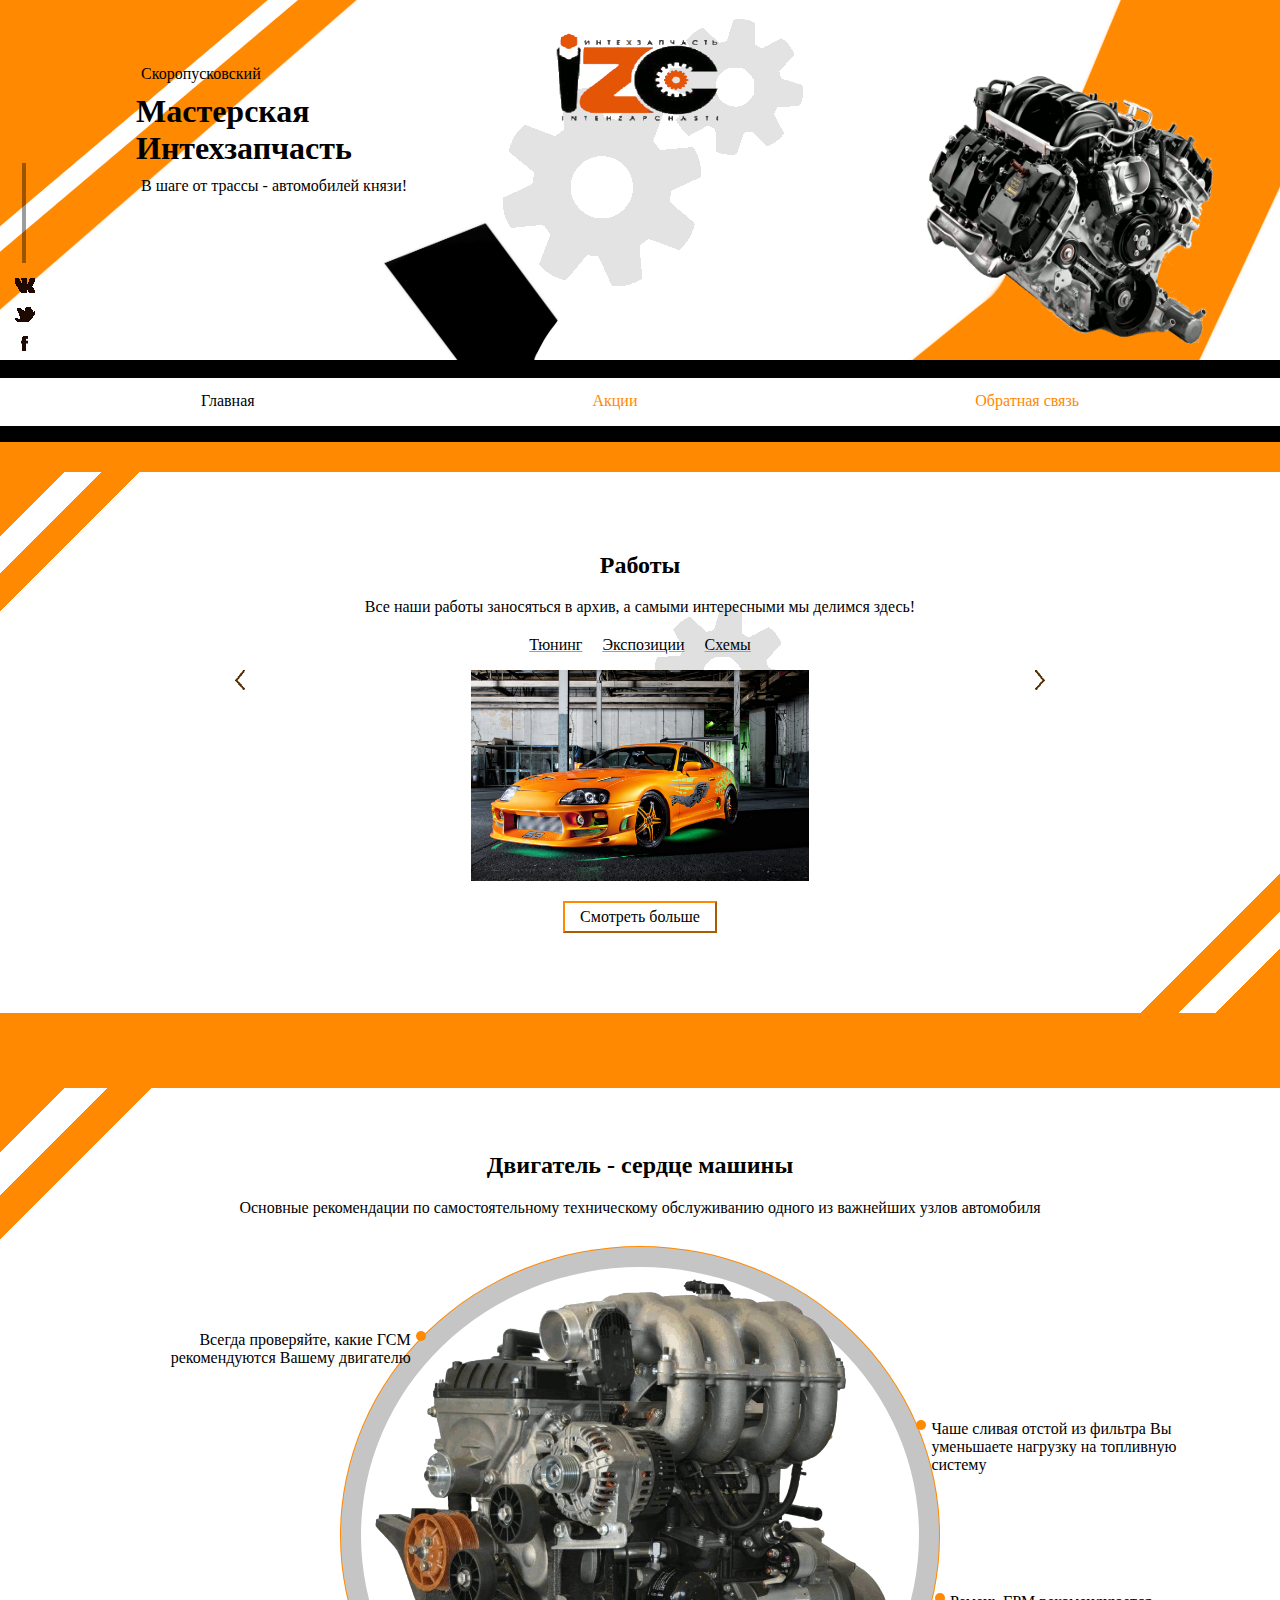
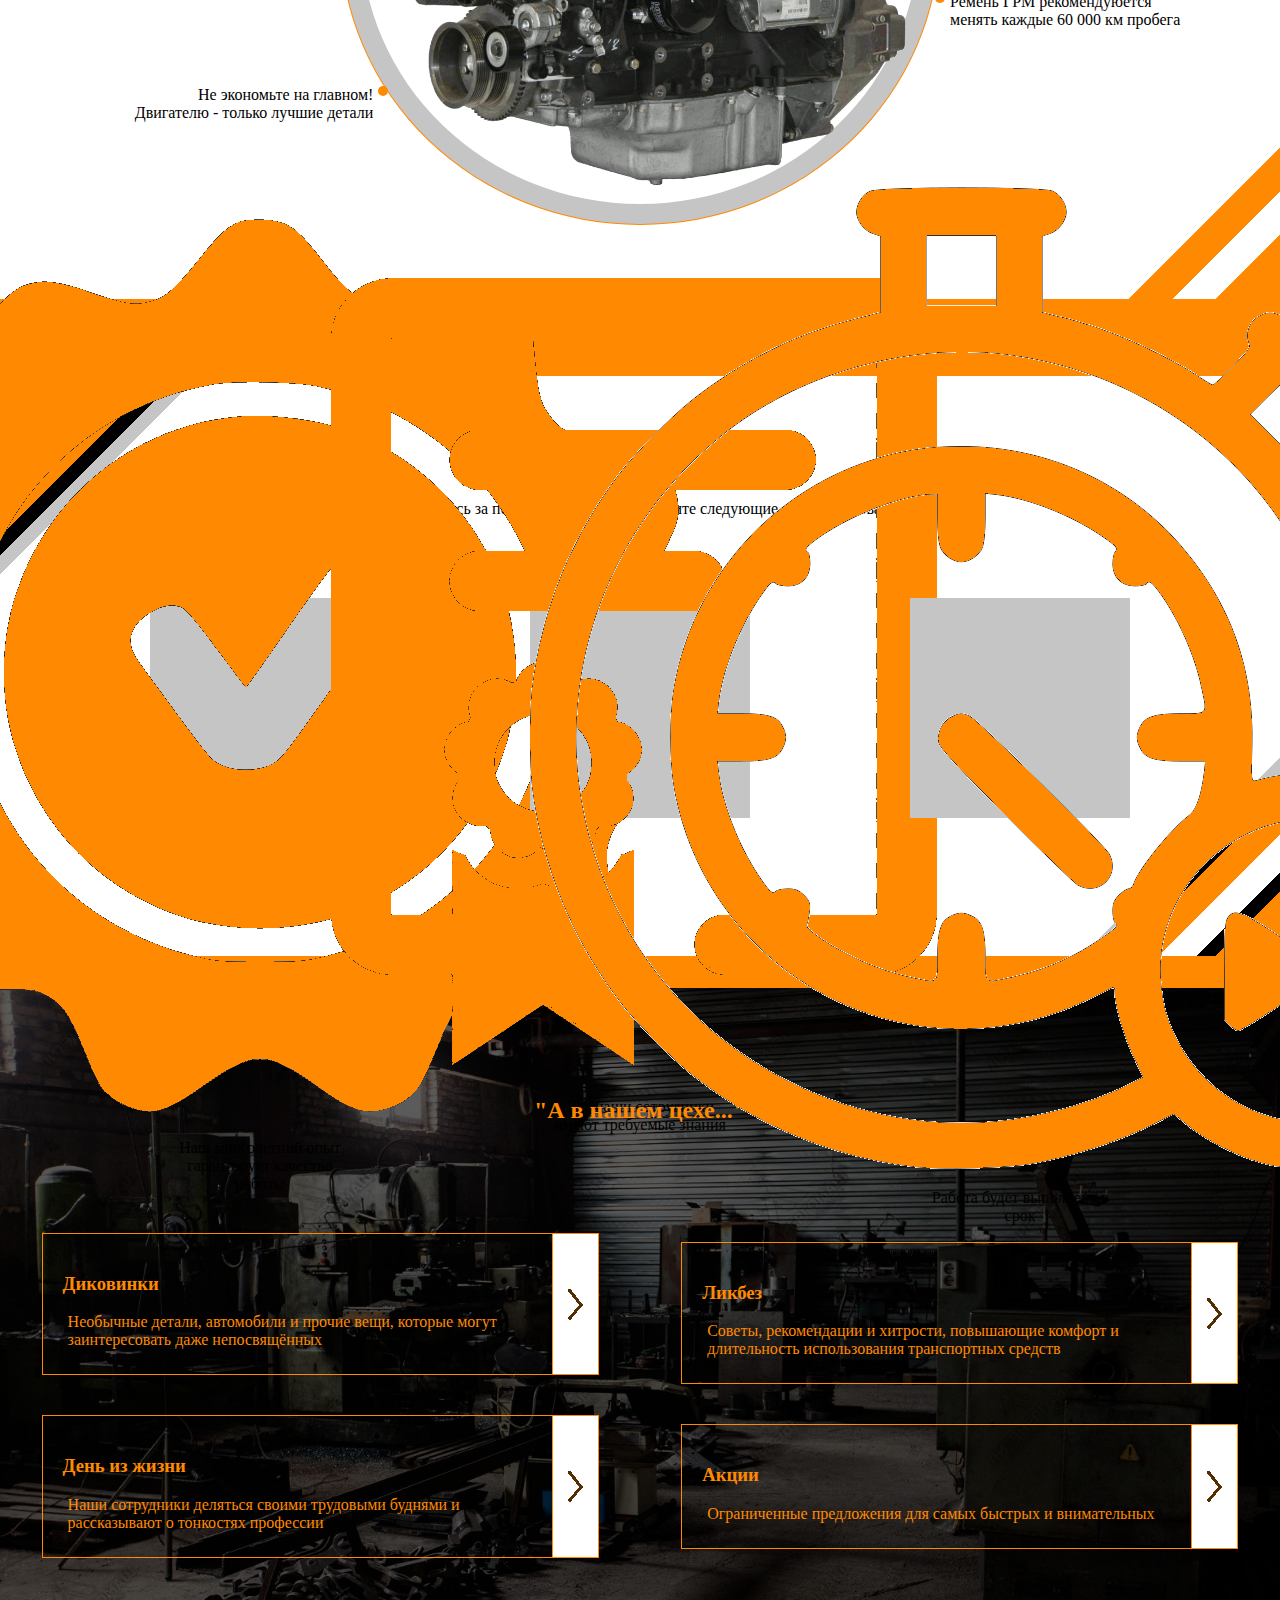
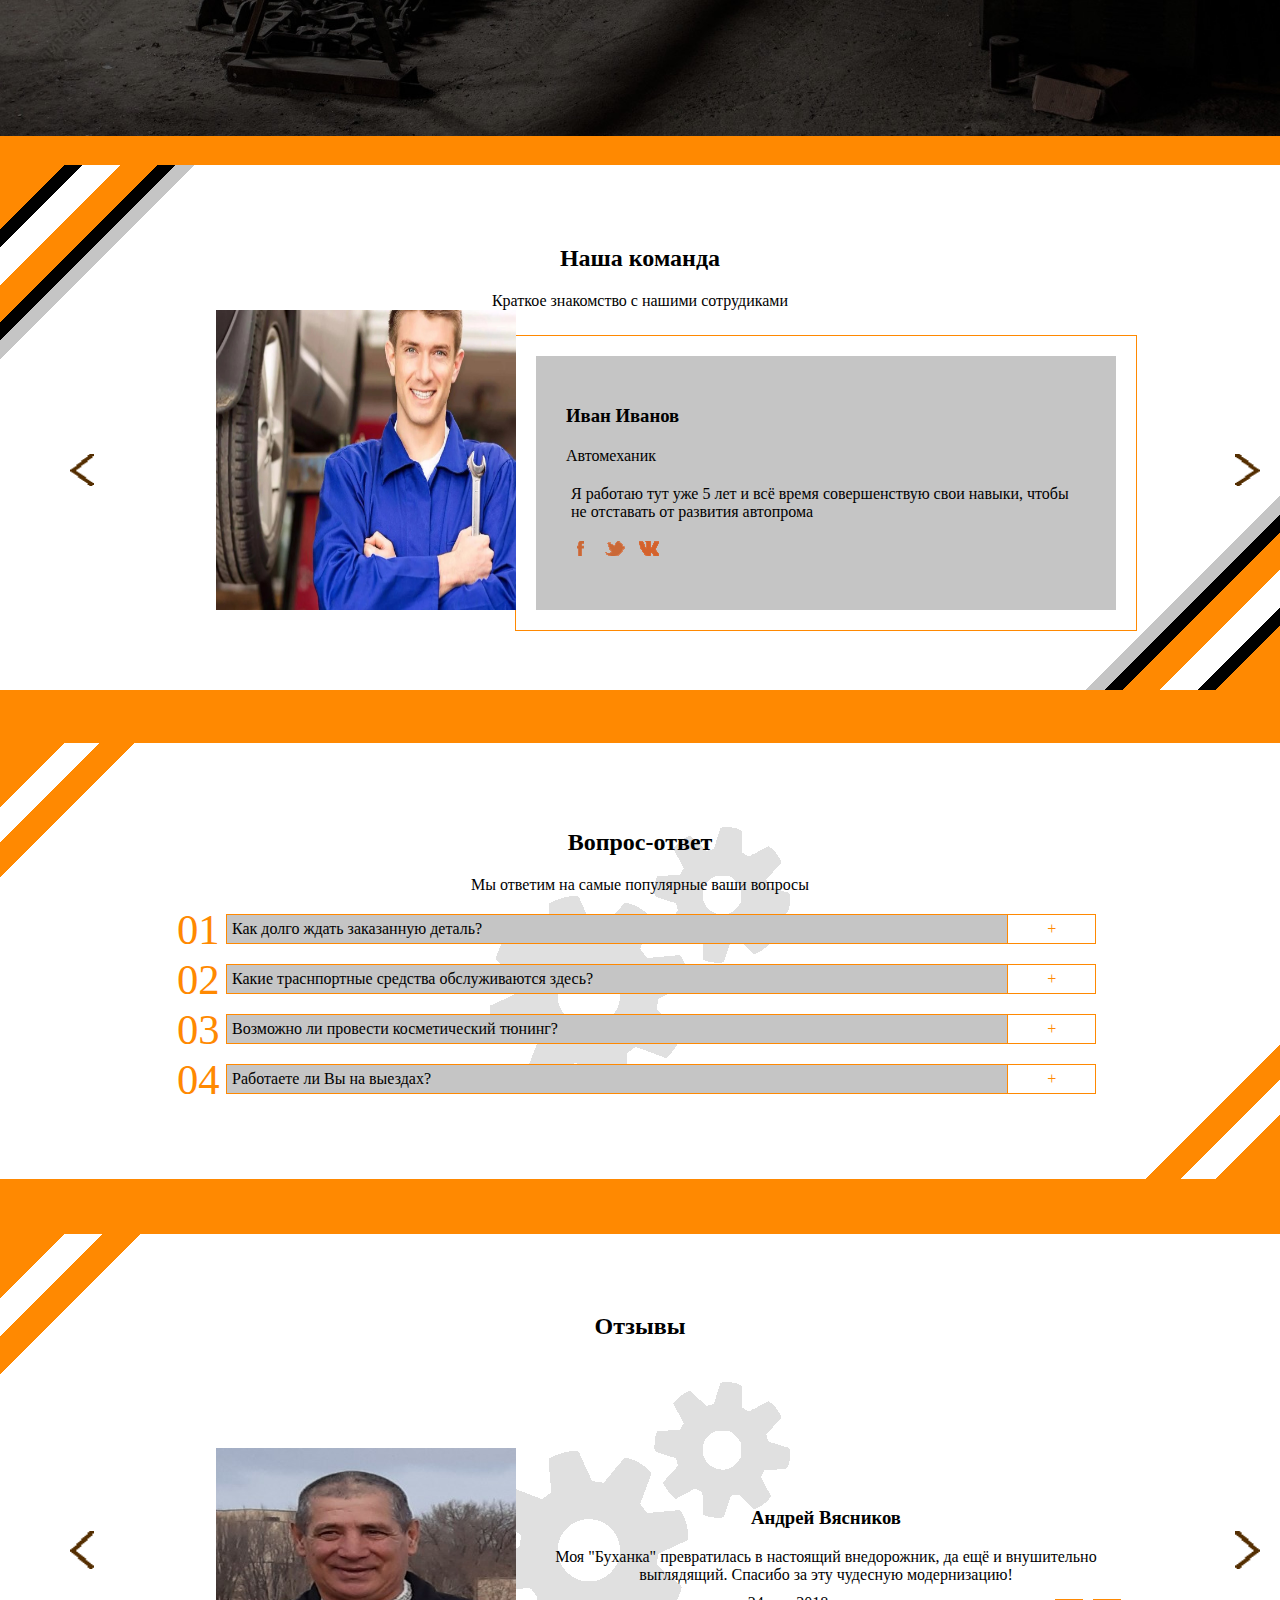
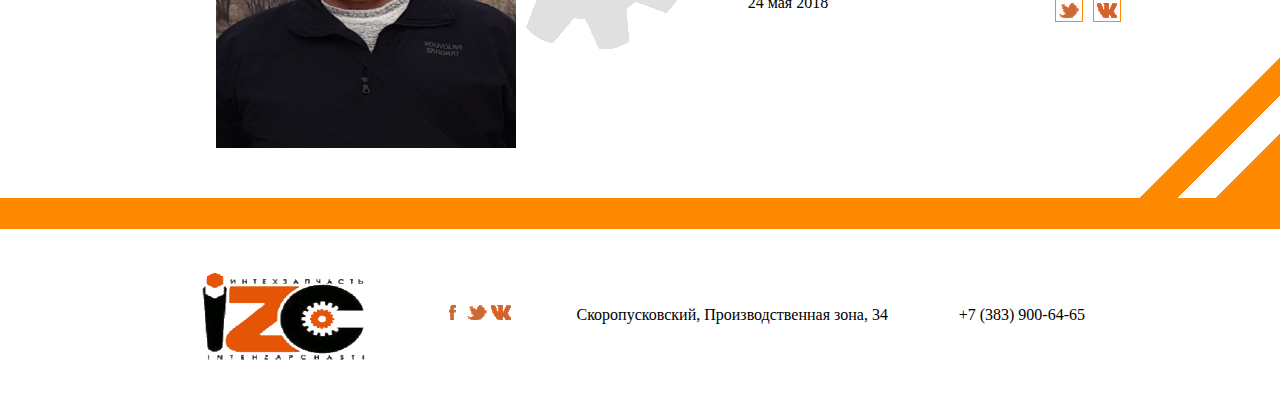
<file: index.html>
<!DOCTYPE html>
<html lang="ru">
<head>
    <meta charset="UTF-8">
    <meta name="viewport" content="width=device-width, initial-scale=1.0">
    <link rel="stylesheet" href="style.css">
    <link rel="shortcut icon" type="image/x-icon" href="favicon.ico">
    <title>Интехзапчасть-главная</title>
</head>
<body>
    <div id="openModal" class="modalDialog">
	    <div>
	        <a href="#" title="Закрыть" class="close">X</a>
			<h2>ВЫ ВИДЕЛИ КЛЮЧ?</h2>
			<img src="img/content/Gearkey.gif">
			<p>Теперь видели)</p>
		</div>
	</div>
    <header class="header">
        <a href="#openModal"><img src="img/icons/itz-icon.gif" alt="logo" class="header__logo"></a>
        <div class="header__content">
            <div class="title">
                <div class="header__text-content">
                    <p>Скоропусковский</p>
                    <h1 class="text-white">Мастерская <br>Интехзапчасть</h1>
                    <p>В шаге от трассы - автомобилей князи!</p>
                    <button class="btn" id="header-button">Меню</button>
                </div>
                <div class="header__soc-refs">
                    <a href="#" class="img-ref"><img src="img/icons/vk.png" alt="vk" class="icon"></a>
                    <a href="#" class="img-ref"><img src="img/icons/Twitter.png" alt="twitter" class="icon"></a>
                    <a href="#" class="img-ref"><img src="img/icons/Facebook.png" alt="fasebook" class="icon"></a>
                </div>
            </div>
            <img src="img/content/engine-assembly.gif" alt="engine-assembly" class="header__image">    
        </div> 
    </header>
    <main class="main">
        <nav>
            <p>Главная</p>
            <a href="sale.html">Акции</a>
            <a href="callback.html">Обратная связь</a>
        </nav>
        <div class="works block-1">
            <h2>Работы</h2>
            <p class="introduce">Все наши работы заносяться в архив, а самыми интересными мы делимся здесь!</p>
            <div class="gallery">
                <ul class="menu">
                    <li class="menu-item">Тюнинг</li>
                    <li class="menu-item">Экспозиции</li>
                    <li class="menu-item">Схемы</li>
                </ul>
                <div class="gallery__workzone">
                    <img src="img/icons/arrowLeft.gif" class="arrow prev" alt="<">
                    <div class="workzone__content">
                        <img src="img/content/tuning1.jpg" class="gallery-item hidden-mobile left-behind" id="gallery-item-2" alt="tun1">
                        <img src="img/content/tuning3.jpg" class="gallery-item middle-front" id="gallery-item-1" alt="tun2">
                        <img src="img/content/tuning2.jpg" class="gallery-item hidden-mobile right-behind" id="gallery-item-3" alt="tun3">
                    </div>
                    <img src="img/icons/arrowRight.gif" class="arrow next" alt=">">
                </div>
            </div>
            <button class="btn" id="gallery-button">Смотреть больше</button>
        </div>
        <div class="engine-heart block-1">
            <h2>Двигатель - сердце машины</h2>
            <p class="introduce">Основные рекомендации по самостоятельному техническому обслуживанию одного из важнейших узлов автомобиля</p>
            <div class="adaptive-list">
                <div class="bg-circle">
                    <img src="img/content/ZMZ-409.gif" alt="ZMZ-409">
                </div>
                <ul>
                    <li id="li-1">Всегда проверяйте, какие ГСМ рекомендуются Вашему двигателю</li>
                    <li id="li-2">Чаше сливая отстой из фильтра Вы уменьшаете нагрузку на топливную систему </li>
                    <li id="li-3">Ремень ГРМ рекомендуюется менять каждые 60 000 км пробега</li>
                    <li id="li-4">Не экономьте на главном! Двигателю - только лучшие детали</li>
                </ul>
            </div>
        </div>
        <div class="why-we block-2">
            <h2>Почему именно мы?</h2>
            <p class="introduce">Обращаясь за помощью к нам, Вы получите следующие преимущества:</p>
            <div class="why-we__menu">
                <div class="why-we__menu-item">
                    <img src="img/icons/qualiti-icon.gif" alt="quality">
                    <p>Наш многолетний опыт гарантирует качество работы</p>
                </div>
                <div class="why-we__menu-item">
                    <img src="img/icons/certificate-icon.gif" alt="certificate">
                    <p>Все наши сотрудники имеют требуемые знания</p>
                </div>
                <div class="why-we__menu-item">
                    <img src="img/icons/speed-icon.gif" alt="fast">
                    <p>Работа будет выполнена в срок</p>
                </div>
            </div>
        </div>
        <div class="about-us">
            <h2>"А в нашем цехе..."</h2>
            <div class="about-us__menu">
                <div class="about-us__menu-item">
                    <h3>Диковинки</h3>
                    <p>Необычные детали, автомобили и прочие вещи, которые могут заинтересовать даже непосвящённых</p>
                    <div>
                        <img src="img/icons/arrowRight.gif" alt="about" id="about-1">
                    </div>
                </div>
                <div class="about-us__menu-item">
                    <h3>День из жизни</h3>
                    <p>Наши сотрудники деляться своими трудовыми буднями и рассказывают о тонкостях профессии</p>
                    <div>
                        <img src="img/icons/arrowRight.gif" alt="about" id="about-2">
                    </div>
                </div>
                <div class="w100"></div>
                <div class="about-us__menu-item">
                    <h3>Ликбез</h3>
                    <p>Советы, рекомендации и хитрости, повышающие комфорт и длительность использования транспортных средств</p>
                    <div>
                        <img src="img/icons/arrowRight.gif" alt="about" id="about-3">
                    </div>
                </div>
                <div class="about-us__menu-item">
                    <h3>Акции</h3>
                    <p>Ограниченные предложения для самых быстрых и внимательных</p>
                    <div>
                        <img src="img/icons/arrowRight.gif" alt="about" id="about-4">
                    </div>
                </div>
            </div>
        </div>
        <div class="our-team block-2">
            <h2>Наша команда</h2>
            <p class="introduce">Краткое знакомство с нашими сотрудиками</p>
            <div class="team-slider">
                <img class="arrow prev team" src="img/icons/arrowLeft.gif" alt="<">
                <div class="about-teammate">
                    <img class="taemmate-pic" src="img/workers/mechanic1.jpg" alt="teammate">
                    <div class="about-teammate__text">
                        <h3 id="teammate-name">Иван Иванов</h3>
                        <p class="introduce" id="teammate-post">Автомеханик</p>
                        <p class="cite" id="teammate-cite">Я работаю тут уже 5 лет и всё
                            время совершенствую свои навыки, чтобы не отставать от развития автопрома</p>
                        <div class="soc-refs">
                            <a href="#" class="img-ref"><img src="img/icons/Facebook-orange.png" alt="fasebook" class="icon"></a>
                            <a href="#" class="img-ref"><img src="img/icons/Twitter-orange.png" alt="twitter" class="icon"></a>
                            <a href="#" class="img-ref"><img src="img/icons/vk-orange.png" alt="vk" class="icon"></a>
                        </div>
                    </div>
                </div>
                <img class="arrow next team" src="img/icons/arrowRight.gif" alt=">">
            </div>
        </div>
        <div class="faq block-1">
            <h2>Вопрос-ответ</h2>
            <p class="introduce">Мы ответим на самые популярные ваши вопросы</p>
            <div class="faq-item fi1">
                <input type="checkbox" name="faq1" id="faq1">
                <label for="faq1">Как долго ждать заказанную деталь?</label>
                <div class="faq-item__body">
                    Lorem ipsum dolor sit amet consectetur adipisicing elit. Perspiciatis accusamus, iure eligendi pariatur deleniti expedita explicabo eveniet impedit natus hic numquam nemo quas cumque et aliquid nobis nesciunt laborum iste aliquam porro culpa maxime? Illum, ullam hic cum suscipit ex adipisci pariatur quia labore dolorem dicta, dolores neque fuga est.
                </div>
            </div>
            <div class="faq-item fi2">
                <input type="checkbox" name="faq2" id="faq2">
                <label for="faq2">Какие траснпортные средства обслуживаются здесь?</label>
                <div class="faq-item__body">
                    Lorem ipsum dolor sit, amet consectetur adipisicing elit. In aut libero et quod minima assumenda sapiente, dolore corporis ad asperiores quam id praesentium earum repellat sequi voluptate incidunt natus adipisci at quos quasi repellendus labore molestias sunt. Odit nesciunt autem praesentium amet veritatis molestiae, velit voluptatum. Adipisci, in sint. Amet repudiandae fugiat tempore ratione temporibus minima minus in. Reiciendis placeat, ratione iure expedita sint non quasi dolor nam, iste est eos tenetur explicabo atque totam similique nostrum molestiae aliquid repellendus cum ullam animi error suscipit vitae? Ipsa nam, dolorum cumque voluptas accusantium iusto placeat maxime distinctio officiis, eligendi, asperiores quae?
                </div>
            </div>
            <div class="faq-item fi3">
                <input type="checkbox" name="faq3" id="faq3">
                <label for="faq3">Возможно ли провести косметический тюнинг?</label>
                <div class="faq-item__body">
                    Lorem ipsum dolor sit amet consectetur adipisicing elit. Accusantium ab tenetur est dolorum. Quaerat ad id velit, repudiandae consequatur ratione quo voluptates? Numquam, dolores at! A assumenda ut iusto, quasi fugiat aliquam explicabo. Error repudiandae a exercitationem excepturi dolores? Optio voluptates eos ex aperiam, labore nam dolore molestias, accusantium harum id odit repudiandae quisquam, quod at adipisci! Deleniti odio laudantium tenetur incidunt, facere cupiditate corrupti doloremque repellendus fugiat modi voluptate id illo eum, amet esse.
                    <br> Lorem ipsum dolor sit amet consectetur adipisicing elit. Perspiciatis iure quam alias esse tempora dolore quis, quibusdam exercitationem? Molestiae id minima accusantium quisquam accusamus ipsum.
                </div>
            </div>
            <div class="faq-item fi4">
                <input type="checkbox" name="faq4" id="faq4">
                <label for="faq4">Работаете ли Вы на выездах?</label>
                <div class="faq-item__body">
                    Lorem ipsum dolor sit amet consectetur adipisicing elit. Voluptates id illo quaerat sunt suscipit recusandae veniam minima omnis quae non.<br>Lorem ipsum dolor sit amet, consectetur adipisicing elit. Accusamus voluptatum at sunt, quo aspernatur ipsum ducimus fugit quasi minus ipsam earum velit dolores odio possimus hic necessitatibus a porro aperiam cumque facilis quibusdam natus, enim consequuntur pariatur. Magni, impedit sapiente, accusantium praesentium ducimus nobis expedita, odit officia velit provident unde!<br>Lorem ipsum dolor sit amet consectetur adipisicing elit. Rem aliquid nam repellat consequuntur quod, laborum nulla. Laborum totam esse beatae blanditiis quis recusandae sed, laboriosam sequi eaque aliquid rem quisquam?
                </div>
            </div>            
        </div>
        <div class="reviews block-1">
            <h2>Отзывы</h2>
            <div class="team-slider">
                <img class="arrow prev" src="img/icons/arrowLeft.gif" alt="<">
                <div class="about-teammate">
                    <img class="taemmate-pic" src="img/customers/customer1.jpg" alt="customer-pic">
                    <div class="about-teammate__text">
                        <h3 class="customer-name">Андрей Вясников</h3>
                        <p class="cite">Моя "Буханка" превратилась в настоящий внедорожник, да ещё и внушительно выглядящий. Спасибо за эту чудесную модернизацию!</p>
                        <div class="soc-refs">
                            <p class="introduce">24 мая 2018</p>
                            <a href="#" class="img-ref"><img src="img/icons/Twitter-orange.png" alt="twitter" class="icon"></a>
                            <a href="#" class="img-ref"><img src="img/icons/vk-orange.png" alt="vk" class="icon"></a>
                        </div>
                    </div>
                </div>
                <img class="arrow next" src="img/icons/arrowRight.gif" alt=">">
            </div>
        </div>
    </main>
    <footer class="footer">
        <div class="footer__content">
            <p>Скоропусковский, Производственная зона, 34</p>
            <p>+7 (383) 900-64-65</p>
            <div class="footer-icons">
                <img src="img/icons/Facebook-orange.png" class="icon" alt="facebook">
                <img src="img/icons/Twitter-orange.png" class="icon" alt="twitter">
                <img src="img/icons/vk-orange.png" class="icon" alt="vk">
            </div>
            <img src="img/icons/itz-icon.gif" class="footer-logo" alt="logo">
        </div>
    </footer>
</body>
<script src="main.js"></script>
</html>
</file>
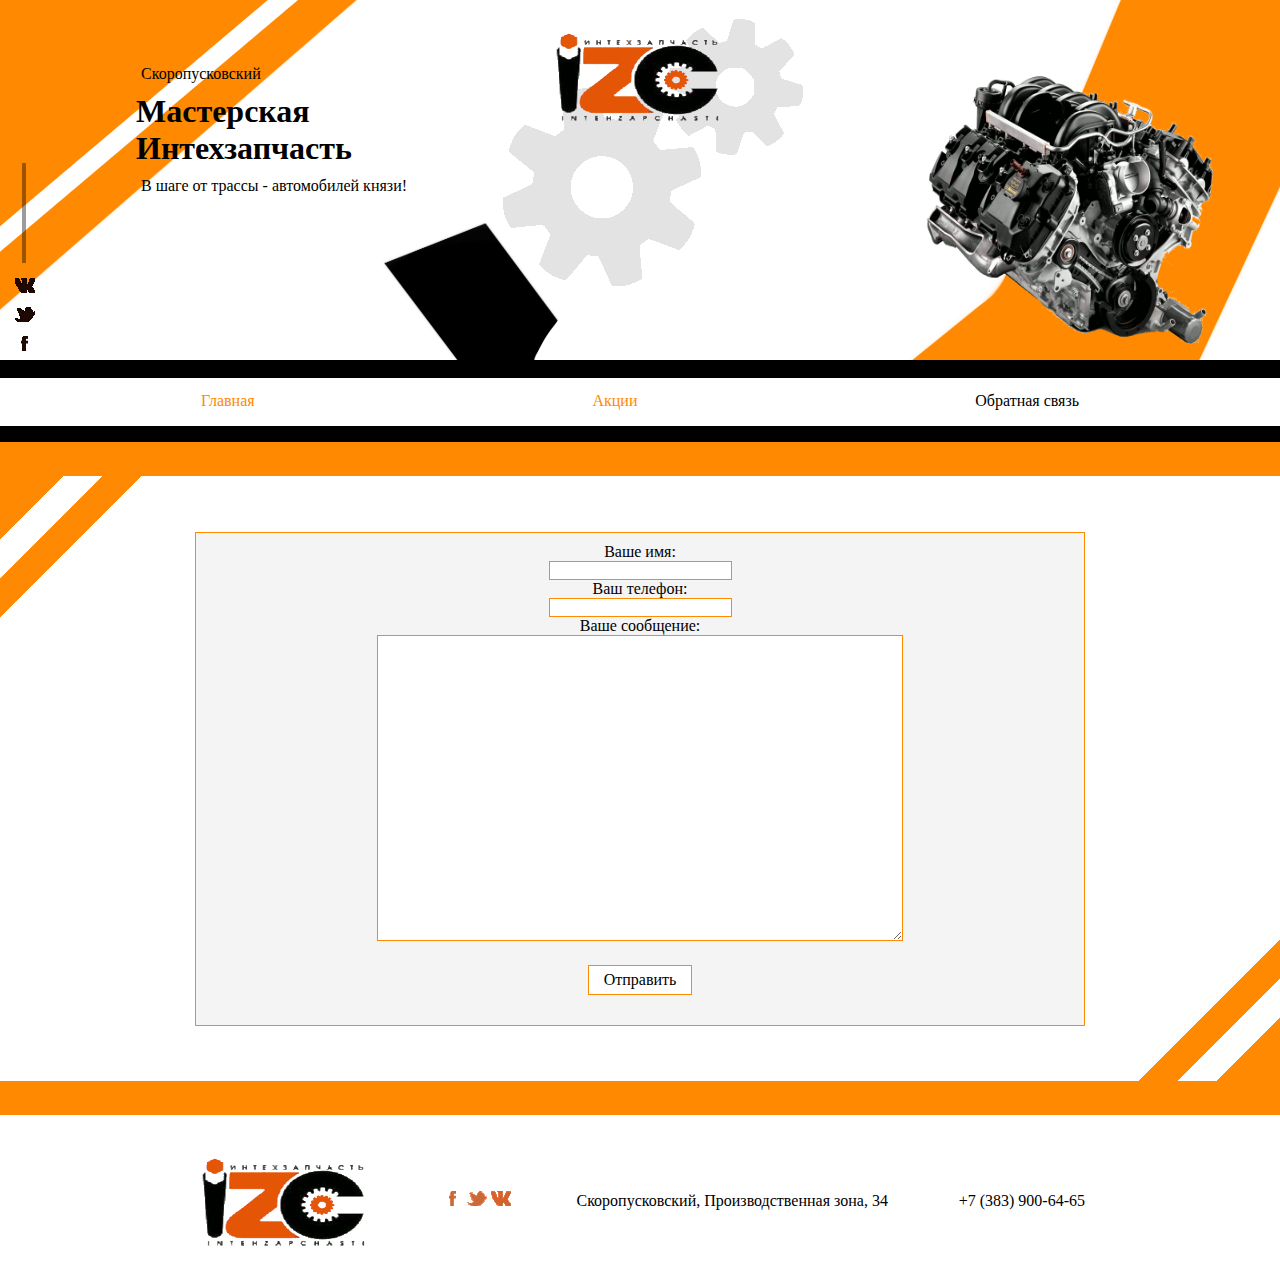
<file: callback.html>
<!DOCTYPE html>
<html lang="ru">
<head>
    <meta charset="UTF-8">
    <meta name="viewport" content="width=device-width, initial-scale=1.0">
    <link rel="stylesheet" href="style.css">
    <link rel="shortcut icon" type="image/x-icon" href="../favicon.ico">
    <title>Интехзапчасть-обратная связь</title>
</head>
<body>
    <header class="header">
        <a href="index.html"><img src="img/icons/itz-icon.gif" alt="logo" class="header__logo"></a>
        <div class="header__content">
            <div class="title">
                <div class="header__text-content">
                    <p>Скоропусковский</p>
                    <h1 class="text-white">Мастерская <br>Интехзапчасть</h1>
                    <p>В шаге от трассы - автомобилей князи!</p>
                    <button class="btn" id="header-button">Меню</button>
                </div>
                <div class="header__soc-refs">
                    <a href="#" class="img-ref"><img src="img/icons/vk.png" alt="vk" class="icon"></a>
                    <a href="#" class="img-ref"><img src="img/icons/Twitter.png" alt="twitter" class="icon"></a>
                    <a href="#" class="img-ref"><img src="img/icons/Facebook.png" alt="fasebook" class="icon"></a>
                </div>
            </div>
            <img src="img/content/engine-assembly.gif" alt="Main-coon profile" class="header__image">    
        </div> 
    </header>
    <main class="main">
        <nav>
            <a href="index.html">Главная</a>
            <a href="sale.html">Акции</a>
            <p>Обратная связь</p>
        </nav>
        <div class="callback block-1">
            <form action="" method="POST" id="callback-form">
                <label for="Name">Ваше имя:</label><br>
                <input type="text" id="Name" name="name" required><br>
                <label for="Phone">Ваш телефон:</label><br>
                <input type="text" id="Phone" name="phone" required><br>
                <label for="Description">Ваше сообщение:</label><br>
                <textarea id="Description" cols="70" rows="20" name="description"></textarea><br>
                <input type="submit" value="Отправить" class="btn" name="submit">
            </form>
        </div>
    </main>
    <footer class="footer">
        <div class="footer__content">
            <p>Скоропусковский, Производственная зона, 34</p>
            <p>+7 (383) 900-64-65</p>
            <div class="footer-icons">
                <img src="img/icons/Facebook-orange.png" class="icon" alt="facebook">
                <img src="img/icons/Twitter-orange.png" class="icon" alt="twitter">
                <img src="img/icons/vk-orange.png" class="icon" alt="vk">
            </div>
            <img src="img/icons/itz-icon.gif" class="footer-logo" alt="logo">
        </div>
    </footer>
</body>
<script src="callback.js"></script>
</html>
</file>
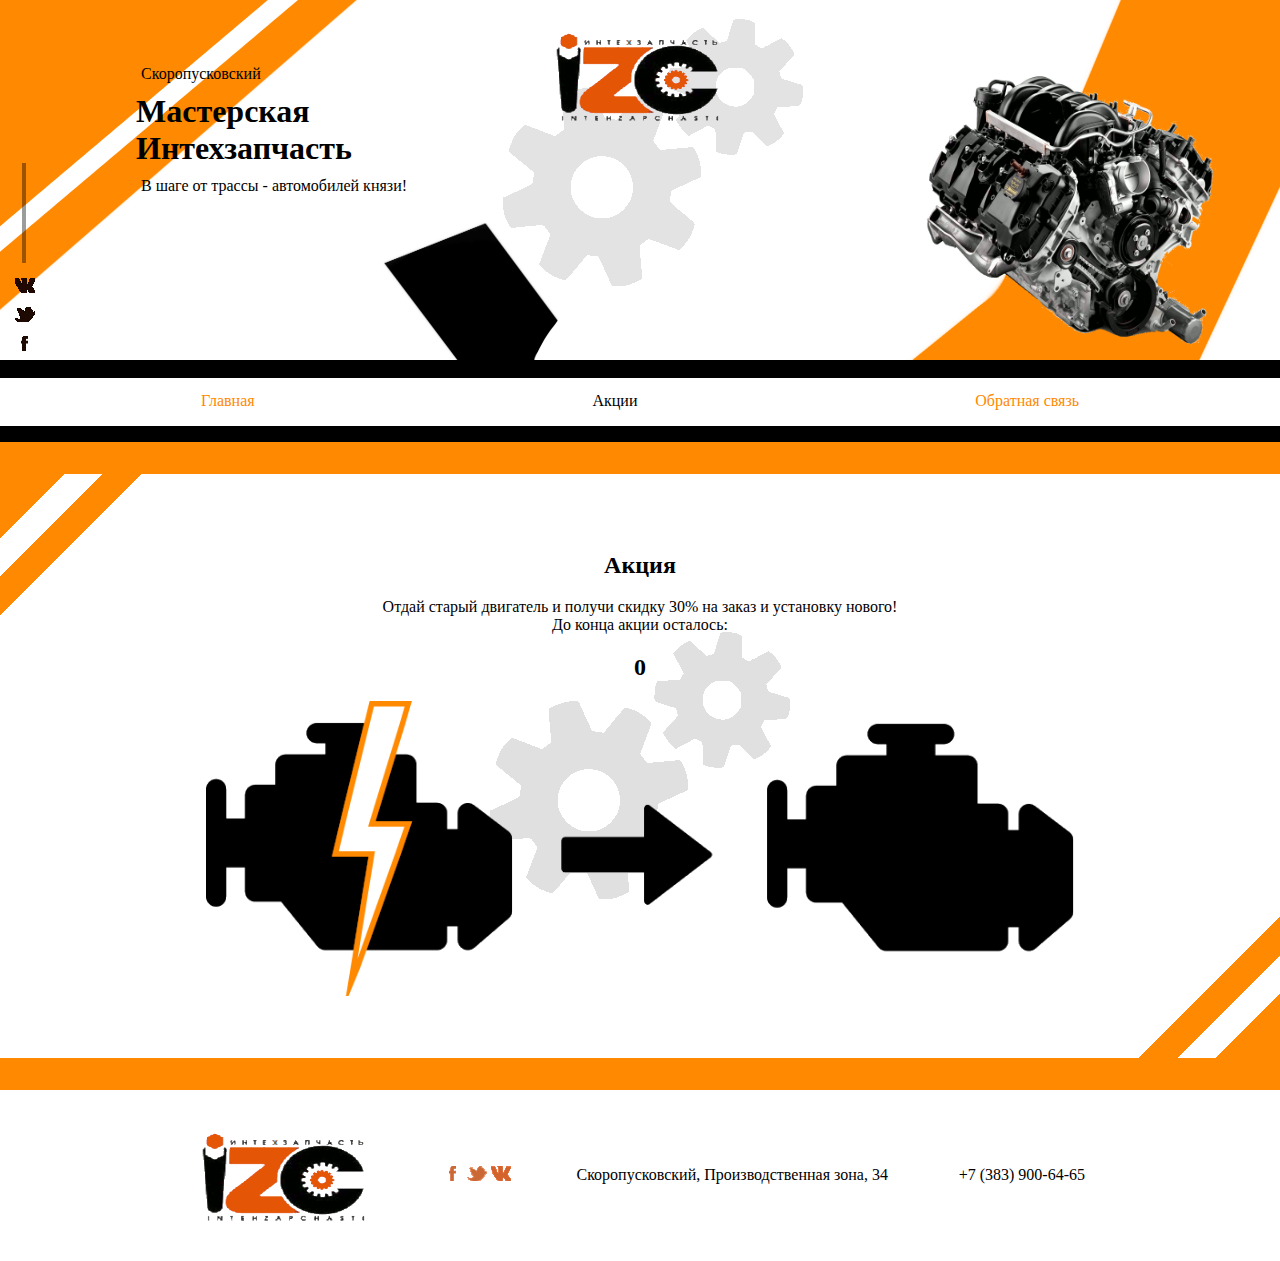
<file: sale.html>
<!DOCTYPE html>
<html lang="ru">
<head>
    <meta charset="UTF-8">
    <meta name="viewport" content="width=device-width, initial-scale=1.0">
    <link rel="stylesheet" href="style.css">
    <link rel="shortcut icon" type="image/x-icon" href="../favicon.ico">
    <title>Интехзапчасть-акция</title>
</head>
<body>
    <header class="header">
        <a href="index.html"><img src="img/icons/itz-icon.gif" alt="logo" class="header__logo"></a>
        <div class="header__content">
            <div class="title">
                <div class="header__text-content">
                    <p>Скоропусковский</p>
                    <h1 class="text-white">Мастерская <br>Интехзапчасть</h1>
                    <p>В шаге от трассы - автомобилей князи!</p>
                    <button class="btn" id="header-button">Меню</button>
                </div>
                <div class="header__soc-refs">
                    <a href="#" class="img-ref"><img src="img/icons/vk.png" alt="vk" class="icon"></a>
                    <a href="#" class="img-ref"><img src="img/icons/Twitter.png" alt="twitter" class="icon"></a>
                    <a href="#" class="img-ref"><img src="img/icons/Facebook.png" alt="fasebook" class="icon"></a>
                </div>
            </div>
            <img src="img/content/engine-assembly.gif" alt="Main-coon profile" class="header__image">    
        </div> 
    </header>
    <main class="main">
        <nav>
            <a href="index.html">Главная</a>
            <p>Акции</p>
            <a href="callback.html">Обратная связь</a>
        </nav>
        <div class="sale block-1">
            <h2>Акция</h2>
            <p class="introduce">Отдай старый двигатель и получи скидку 30% на заказ и установку нового!</p>
            <p class="introduce">До конца акции осталось:</p>
            <h2 class="timer">0</h2>
            <img src="img/icons/engine-replace.png" alt="engine-replace" class="sale__image">
            
        </div>
    </main>
    <footer class="footer">
        <div class="footer__content">
            <p>Скоропусковский, Производственная зона, 34</p>
            <p>+7 (383) 900-64-65</p>
            <div class="footer-icons">
                <img src="img/icons/Facebook-orange.png" class="icon" alt="facebook">
                <img src="img/icons/Twitter-orange.png" class="icon" alt="twitter">
                <img src="img/icons/vk-orange.png" class="icon" alt="vk">
            </div>
            <img src="img/icons/itz-icon.gif" class="footer-logo" alt="logo">
        </div>
    </footer>
</body>
<script src="sale.js"></script>
</html>
</file>
<file: style.css>
/* 
black: #000000; orange: #ff8901; gray: #c5c5c5; white: #FFFFFF;
*/
.callback{
    padding: 20px;
}
#callback-form{
    border: 1px solid #ff8901;
    background: #c5c5c530;
    max-width: 70%;
    margin: auto;
    padding: 10px;
}
#callback-form br{
    margin: 10px;
}
#callback-form input, #callback-form textarea{
    border: 1px solid #ff8901;
}
#callback-form textarea{
    width: 60%;
}
.sale__image{
    width: 70%;
    margin: auto;
}
.modalDialog {
	position: fixed;
	font-family: Arial, Helvetica, sans-serif;
	top: 0;
	right: 0;
	bottom: 0;
	left: 0;
	background: rgba(0,0,0,0.8);
	z-index: 99999;
	transition: opacity 400ms ease-in;
	display: none;
	pointer-events: none;
}
.modalDialog:target {
	display: block;
	pointer-events: auto;
}
.modalDialog > div {
	max-width: 400px;
    width: 80%;
    max-height: 80%;
	position: relative;
	margin: 10% auto;
	padding: 5px 20px 13px 20px;
    border-radius: 10px;
    background: #FFFFFF;
}
.close {
	background: #c5c5c5;
	color: #FFFFFF;
	line-height: 25px;
	position: absolute;
	right: -12px;
	text-align: center;
	top: -10px;
	width: 24px;
	text-decoration: none;
	font-weight: bold;
	border-radius: 12px;
	box-shadow: 1px 1px 3px #000;
}
.close:hover { background: #ff8901; }
.modalDialog img{
	width: 80%;
}
body{
    font-family: Roboto;
    font-style: normal;
    font-weight: normal;
    font-size: 16px;
    color: #000000;
    text-align: center;
    margin: 0;
    background-color: #FFFFFF;
    background-image: url(img/content/gears-bg.jpg);
}
body > *{
    max-width: 1366px;
    margin: 0 auto;
}
.header{
    background-color: #FFFFFF;
    background-image: url(img/content/header-bg.png);
    padding: 5px 10px 0;
    max-width: 1346px;
}
.header__logo{
    margin: 0 auto;
    position: absolute;
    left:0;right:0;
}
.header__logo, .footer-logo{
    max-width: 200px; width: 15vw;
    max-height: 150px; height: 11vw;
}
.header__content{
    margin-top: 50px;
    padding-top: 5px;
}
p{
    margin: 5px;
}
h1{
    margin: 10px 0;
}
.btn{
    background-color: #FFFFFF;
    color: #000000;
    border-color: #ff8901;
    padding: 5px 15px;
    font: inherit;
    margin: 20px 0;
    transition: all 0.5s ease-in-out 0s;
}
.btn:hover{
    background-color: #ff8901;
    border-color: #c5c5c5;
    color: #FFFFFF;
}
.header__soc-refs{
    display: none;
}
.img-ref{
    margin: 5px;
}
.icon{
    width: 20px;
    height: 15px;
}
.header__image{
    width: 100%;
    height: auto;
    max-width: 400px;
    max-height: 300px;
}
.main{
    background-color: #FFFFFF;
}
nav{
    position: fixed;
    height: 100%;
    width: 20%;
    right: 0; top:0;
    display: none;
    flex-direction: column;
    justify-content: space-around;
    padding:2rem;
    background-color: #000000bb;
    z-index: 9999;
}
nav a{
    color: #ff8901;
}
nav a:hover{
    filter: brightness(1.5);
}
nav p{
    margin: 0;
    cursor: pointer;
    color:#FFFFFF;
}
.main > div{
    padding: 7% 20px;
}
.works{
    padding-top: 5vh;
}
.block-1{
    background: linear-gradient(180deg, #ff8901 5%, transparent 5%, transparent 95%, #ff8901 95%),linear-gradient(135deg, #ff8901 5%, transparent 5%, transparent 7%, #ff8901 7%, #ff8901 9%, transparent 9%, transparent 91%, #ff8901 91%, #ff8901 93%, transparent 93%, transparent 95%, #ff8901 95% ), url(img/content/gear-bg.png) no-repeat center;
}
.block-2{
    background:  linear-gradient(180deg, #ff8901 5%, transparent 5%, transparent 95%, #ff8901 95%),linear-gradient(135deg, #ff8901 5%, black 5%, black 6%, #FFFFFF 6%, #FFFFFF 8%, #ff8901 8%, #ff8901 10%, #000000 10%, #000000 11%, #c5c5c5 11%, #c5c5c5 12%, transparent 12%, transparent 88%, #c5c5c5 88%, #c5c5c5 89%, #000000 89%, #000000 90%, #ff8901 90%, #ff8901 92%, #FFFFFF 92%, #FFFFFF 94%, black 94%, black 95%, #ff8901 95% );
}
h2,h3,.footer p, .cite{
    color:#000000;
}
.introduce{
    width: 95%;
    margin: 0 auto;
}
.gallery{
    margin: 20px auto 0px;
}
.menu{
    list-style-type: none;
    display: flex;
    justify-content: center;
    width: 250px;
    margin-right: auto;
    margin-left: auto;
    padding-left: 0;
}
.menu-item{
    margin: auto 10px;
    color: #000000;
    text-decoration: underline #ff8901;
    cursor: pointer;
}
.menu-item:hover, .menu-item:active{
    color: #ff8901;
}
a{
    text-decoration: none;
    border: none;
}
.gallery__workzone{
    display: flex;
    align-items: flex-start;
    justify-content: center;
    width: 90%;
    margin: auto;
}
.workzone__content{
    display: flex;
    align-items: center;
    justify-content: center;
}
.gallery-item{
    width:80%;
    height: auto;
}
.hidden-mobile{
    display: none;
}
.arrow{
    cursor: pointer;
    height: 2rem;
    width: 1rem;
}
.arrow:hover{
    filter: brightness(3);
}
.why-we__menu-item:hover img{
    filter: brightness(3);
}
.adaptive-list{
    position: relative;
}
.bg-circle{
    width: 90%;
    height: 80vw;
    margin: 30px auto;
    background-color: #FFFFFF;
    border-radius: 50%;
    border: 20px solid #c5c5c5;
    box-shadow: 0 0 0 1px #ff8901;
}
.bg-circle img{
    width: 100%;
    height: auto;
}
.adaptive-list ul{
    text-align: left;
    list-style-type: none;
    width: 75vw;
    max-width: 1366px;
}
.adaptive-list li{
    color: #000000;
    margin: 10px;
}
.adaptive-list li::before{
    content: "";
    display: inline-block;
    background-color: #ff8901;
    border-radius: 50%;
    width: 10px; height: 10px;
    position: relative;
    left: -5vw;
}
.why-we{
    background-color: #FFFFFF;
}
.why-we__menu{
    color: #000000;
    display: flex;
    flex-direction: column;
    justify-content: space-around;
    align-items: center;
    flex-wrap: wrap;
    margin: 50px;
}
.why-we__menu-item{
    background-color: #c5c5c5;
    border: 10px solid #c5c5c5;
    width: 70%;
    max-width: 200px;
    height: 70vw;
    max-height: 200px;
    margin: 30px;
    display: flex;
    flex-direction: column;
    justify-content: center;
    align-items: center;
    transition: all 0.5s ease-in-out 0s;
}
.why-we__menu-item img{
    margin-bottom: 15px;
}
.why-we__menu-item:hover{
    background-color: #ff8901;
}
.about-us{
    background-image: url(img/content/cekh-bg.JPG);
    background-size: cover;
    background-position: center;
    text-align: center;
    color: #ff8901;
}
.about-us h2, .about-us h3{
    color: #ff8901;
}
.about-us__menu{
    text-align: left;
    margin: auto;
    padding: 1px;
}
.about-us__menu-item{
    width: 70%;
    height: auto;
    max-height: 200px;
    border:1px solid #ff8901;
    margin: 20px auto;
    padding:20px;
    padding-right: 40px;
    position: relative;
}
.about-us__menu-item div{
    background-color: #FFFFFF;
    height: 100%;
    width: 45px;
    position: absolute;
    right:0;
    bottom: 0; top: 0;
    margin: auto;
    border-left: 1px solid #ff8901;
}
.about-us__menu-item div img{
    position: absolute;
    right:15px;
    bottom: 0; top: 0;
    margin: auto;
}
.about-us__menu-item:hover{
    cursor: pointer;
}
.about-us__menu-item:hover div{
    background-color: #ff8901;
}
.about-us__menu-item:hover div img{
    filter: brightness(6);
}
.w100{
    height: 100vw;
    display: none;
}
.our-team{
    background-color: #FFFFFF;
}
.team-slider{
    display: flex;
    justify-content: space-between;
    align-items: center;
    position: relative;
}
.team-slider .arrow{
    width: 4vw;
    height: 8vw;
}
.team-slider .prev{
    position: absolute;
    left: 23vw; top:13vw;
}
.team-slider .next{
    position: absolute;
    right: 23vw; top:13vw;
}
.taemmate-pic{
    position: absolute;top:10px;
    margin: auto; left:0;right:0;
    width: 30vw;
    height: 30vw;
}
.about-teammate__text{
    margin-top: 15vw;
    padding-top: 17vw;
    padding-bottom: 10px;
    background-color: #c5c5c5;
}
.soc-refs{
    margin: 10px;
}
.soc-refs .introduce{
    display: inline-block;
}
.faq > div{
    text-align: left;
    margin: 20px;
    border: 1px solid #ff8901;
    width: 90%;
    position: relative;
    color: #000000;
    background-color: #c5c5c5;
}
.faq label{
    width: 90%;
    display: block;
    padding: 5px;
    padding-right: 10%;
    position: relative;
    cursor: pointer;
}
.faq label::before{
    display: block; position: absolute;
    right: 5px;bottom: 0;
    width: 10%; height: 100%;
    content: "";
    background-color: #FFFFFF; 
    border-left: 1px solid #ff8901;
}
.faq label::after{
    position: absolute;display: block;
    right: 5%; bottom: 0; top:20%; margin: auto;
    color: #ff8901;
    text-align: center;
    content: "+";
}
.faq-item__body{
    display: none;
    width: 97%;
    padding: 5px;
}
.faq input{
    display: none;
}
input:checked ~ div{
    display: block;
    border-top: 1px solid #ff8901;
}
input:checked ~ label::before{
    background-color: #ff8901;
    border-bottom: 1px solid #ff8901;
    height: calc(100% + 1px); bottom: -1px;
}
input:checked ~ label::after{
    content: "-";
    color: #000000;
}
.reviews .soc-refs{
    display: flex;
}
.reviews .icon{
    border: 1px solid #ff8901;
    padding: 3px;
}
.reviews .about-teammate__text{
    background-color: transparent
}
.footer{
    background-color: #FFFFFF;
    padding: 15px;
    max-width: 1336px;
}
.footer__content{
    max-width: 900px;
    width: 90%;
}
@media (min-width: 401px){
    .header{
        text-align: left;
    }
    .header__content{
        display: flex;
        justify-content: space-between;
    }
    .title{
        width: 50%;
    }
    .header__soc-refs{
        display: flex;
        justify-content: left;
    }
    .header__image{
        width: 50%;
        height: 48vw;
    }
    .introduce{
        width: 80%;
    }
    .gallery-item{
        width: auto;
        max-width: 90%;
    }
    .hidden-mobile{
        display: block;
        position: relative;
    }
    .gallery-item{
        display: none;
    }
    .middle-front{
        display: block;
        max-width: none;
        width:80%;
        height: auto;
    }
    .arrow{
        position: relative;
        width: 10px;
        height: 20px;
    }
    .prev{
        left: -20px;
    }
    .next{
        right: -20px;
    }
    .bg-circle{
        width:60vw;
        height: 55vw;
    }
    .adaptive-list li{
        position: absolute;
        width: 20vw;
        margin: 0;
    }
    #li-1{
        top: 5vw; right:69vw;
        text-align: right;
    }
    #li-1::before, #li-4::before{
        position: absolute;
        left:auto; right: -3vw;
    }
    #li-4{
        top: calc(54vw + 1%); right:69vw;
        text-align: right;
    }
    #li-2::before, #li-3::before{
        position: absolute;
        left: -3vw;
    }
    #li-2{
        top: calc(10vw + 2%); left: 76vw;
    }
    #li-3{
        top: calc(47vw + 2%); left: 76vw;
    }
    .faq > div{
        width: 80%;
        position: relative;
        left: 15%;
    }
    .faq-item::before{
        font-size: 32pt;
        color: #ff8901;
        position: absolute;
        left:-50px; top:-10px; 
    }
    .fi1::before{
        content:"01";
    }
    .fi2::before{
        content:"02";
    }
    .fi3::before{
        content:"03";
    }
    .fi4::before{
        content:"04";
    }
    .our-team .about-teammate{
        padding-bottom: 15vw;
    }
    .our-team .about-teammate__text{
        border: 20px solid #FFFFFF;
        box-shadow: 0 0 0 1px #ff8901;
        text-align: left;
        padding: 30px;
        margin-top: 2vw;
    }
    .our-team .taemmate-pic{
        top:auto;bottom: 10vw;right:20vw;left:auto;
        width: 20vw; height:20vw;
    }
    .our-team .team-slider .prev{
        width: 2vw; height: 4vw;
        top:auto;bottom: 10vw; right: 42vw; left:auto;
    }
    .our-team .team-slider .next{
        width: 2vw; height: 4vw;
        top:auto;bottom: 10vw; right: 16vw;
    }
    .our-team .about-teammate__text .introduce{
        margin: 20px 0;
    }
    .our-team .soc-refs{
        margin: 20px 0;
    }
    .footer__content{
        display: flex;
        justify-content: space-between;
        align-items: center;
        margin: auto;
    }
    .footer-icons{
        order: -1;
    }
    .footer-logo{
        display: none;
    }
}
@media (min-width: 801px){
    .title{
        display: flex;
    }
    .header__text-content{
        width: 80%;
    }
    .header__soc-refs{
        width: 20%;
        order: -1;
        flex-direction: column;
        justify-content: flex-end;
        align-items: flex-start;
    }
    .header__soc-refs::before{
        content: "";
        background-color: #00000063;
        height: 100px;
        width: 4px;
        position: relative;
        left:12px;bottom:10px;
    }
    #header-button{
        display: none;
    }
    nav{
        position: static;
        width: auto;
        display: flex;
        flex-direction: row;
        background: linear-gradient(0deg, #000000 1rem, transparent 1rem, transparent 4rem, #000000 4rem);
    }
    nav p{
        color: #000000;
    }
    .introduce{
        width: 70%;
    }
    .gallery__workzone{
        max-width: 90%;
        width: 800px;
        margin: auto;
    }
    .workzone__content{
        max-width: 750px;
        max-height: 350px;
        display: flex;
        justify-content: space-between;
        align-items: center;
        flex-wrap: wrap;
        flex-direction: column;
    }
    .left-behind, .right-behind, .middle-front{
        position: static;
    }
    .left-behind, .right-behind{
        width: 350px;
        height: 150px;
    }
    .middle-front{
        width: 45%;
        height: 100%;
    }
    .right-behind{
        order: -1;
    }
    .bg-circle{
        width:45%;
        height: 45%;
    }
    .adaptive-list li{
        position: absolute;
        width: 20%;
        margin: 0;
    }
    #li-1{
        top: 14.5%; right:68.5%;
        text-align: right;
    }
    #li-1::before, #li-4::before{
        position: absolute;
        left:auto; right: -15px;
    }
    #li-4{
        top: 76%; right:71.5%;
        text-align: right;
    }
    #li-2::before, #li-3::before{
        position: absolute;
        left: -15px;
    }
    #li-2{
        top: 30%; left: 73.5%;
    }
    #li-3{
        top:60%; left: 75%;
    }
    .why-we__menu{
        flex-direction: row;
    }
    .why-we__menu-item{
        width: 17vw;
        height: 17vw;
    }
    .about-us__menu{
        display: flex;
        flex-direction: column;
        flex-wrap: wrap;
        justify-content: center;
        align-items: center;
        max-height: 500px;
    }
    .about-us__menu-item{
        width: 40%;
        height: auto;
    }
    .w100{
        display: block;
    }
    .team-slider{
        max-width: 1366px;
    }
    .our-team .team-slider .prev, .reviews .team-slider .prev{
        bottom:auto; right: 94%; top: auto; left:auto;
        width: 2%; height: 10%;
    }
    .our-team .team-slider .next, .reviews .team-slider .next{
        bottom:auto; right: 0%; top:auto;
        width: 2%; height: 10%;
    }
    .our-team .taemmate-pic, .reviews .taemmate-pic{
        max-width: 300px; max-height: 300px;
        width: 30vw;height: 30vw;
        bottom: auto; top:auto; right: 100%;
    }
    .our-team .about-teammate, .reviews .about-teammate{
        max-width: 1200px;
        width: 50%; 
        position: relative;
        left: 40%;
        padding-bottom: 0;
    }
    .faq > div{
        width: 70%;
        left: 15%;
    }
    .reviews{
        position: relative;
    }
    .reviews .team-slider{
        height: 35vw;
        max-height: 380px;
    }
    .reviews .about-teammate__text{
        border: none;
        box-shadow: none;
        padding-top: 40px;
        margin-top: auto;
    }
    .reviews .taemmate-pic{
        left:auto;
    }
    .footer-logo{
        display: block;
        order: -2;
    }
}
</file>
